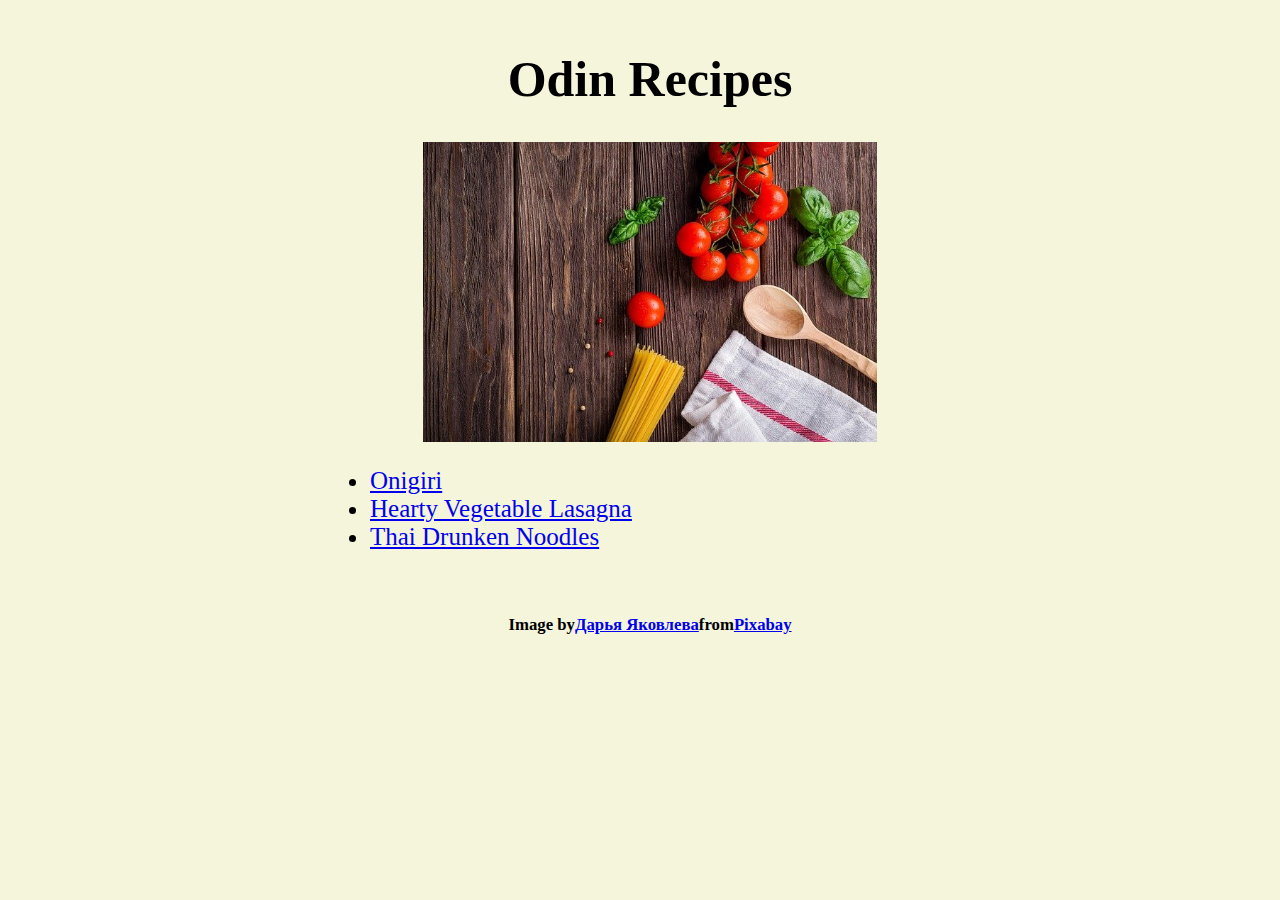
<file: index.html>
<!DOCTYPE html>
<html lang="en">
<head>
    <meta charset="UTF-8">
    <meta http-equiv="X-UA-Compatible" content="IE=edge">
    <meta name="viewport" content="width=device-width, initial-scale=1.0">
    <link rel="stylesheet" href="styles.css">
    <title>Odin Recipes</title>
</head>
<body>
  <div class="content">
    <h1>Odin Recipes</h1>
    <div class="section">
    <img src="./images/spaghetti-g76f0ab3c4_640.jpg" alt="A picture of Spaghetti and Herbs.">
    </div>
    <div class="section">
    <ul>
    <li><a href="recipes/onigiri.html">Onigiri</a></li>
    <li><a href="recipes/hearty-vegetable-lasagna.html">Hearty Vegetable Lasagna</a></li>
    <li><a href="recipes/Pad-kee-mao.html">Thai Drunken Noodles</a></li>
    </ul>
    </div>
    <h6>Image by <a href="https://pixabay.com/users/daria-yakovleva-3938704/?utm_source=link-attribution&amp;utm_medium=referral&amp;utm_campaign=image&amp;utm_content=1932466">Дарья Яковлева</a> from <a href="https://pixabay.com/?utm_source=link-attribution&amp;utm_medium=referral&amp;utm_campaign=image&amp;utm_content=1932466">Pixabay</a></h6>
  </div>
</body>
</html>
</file>
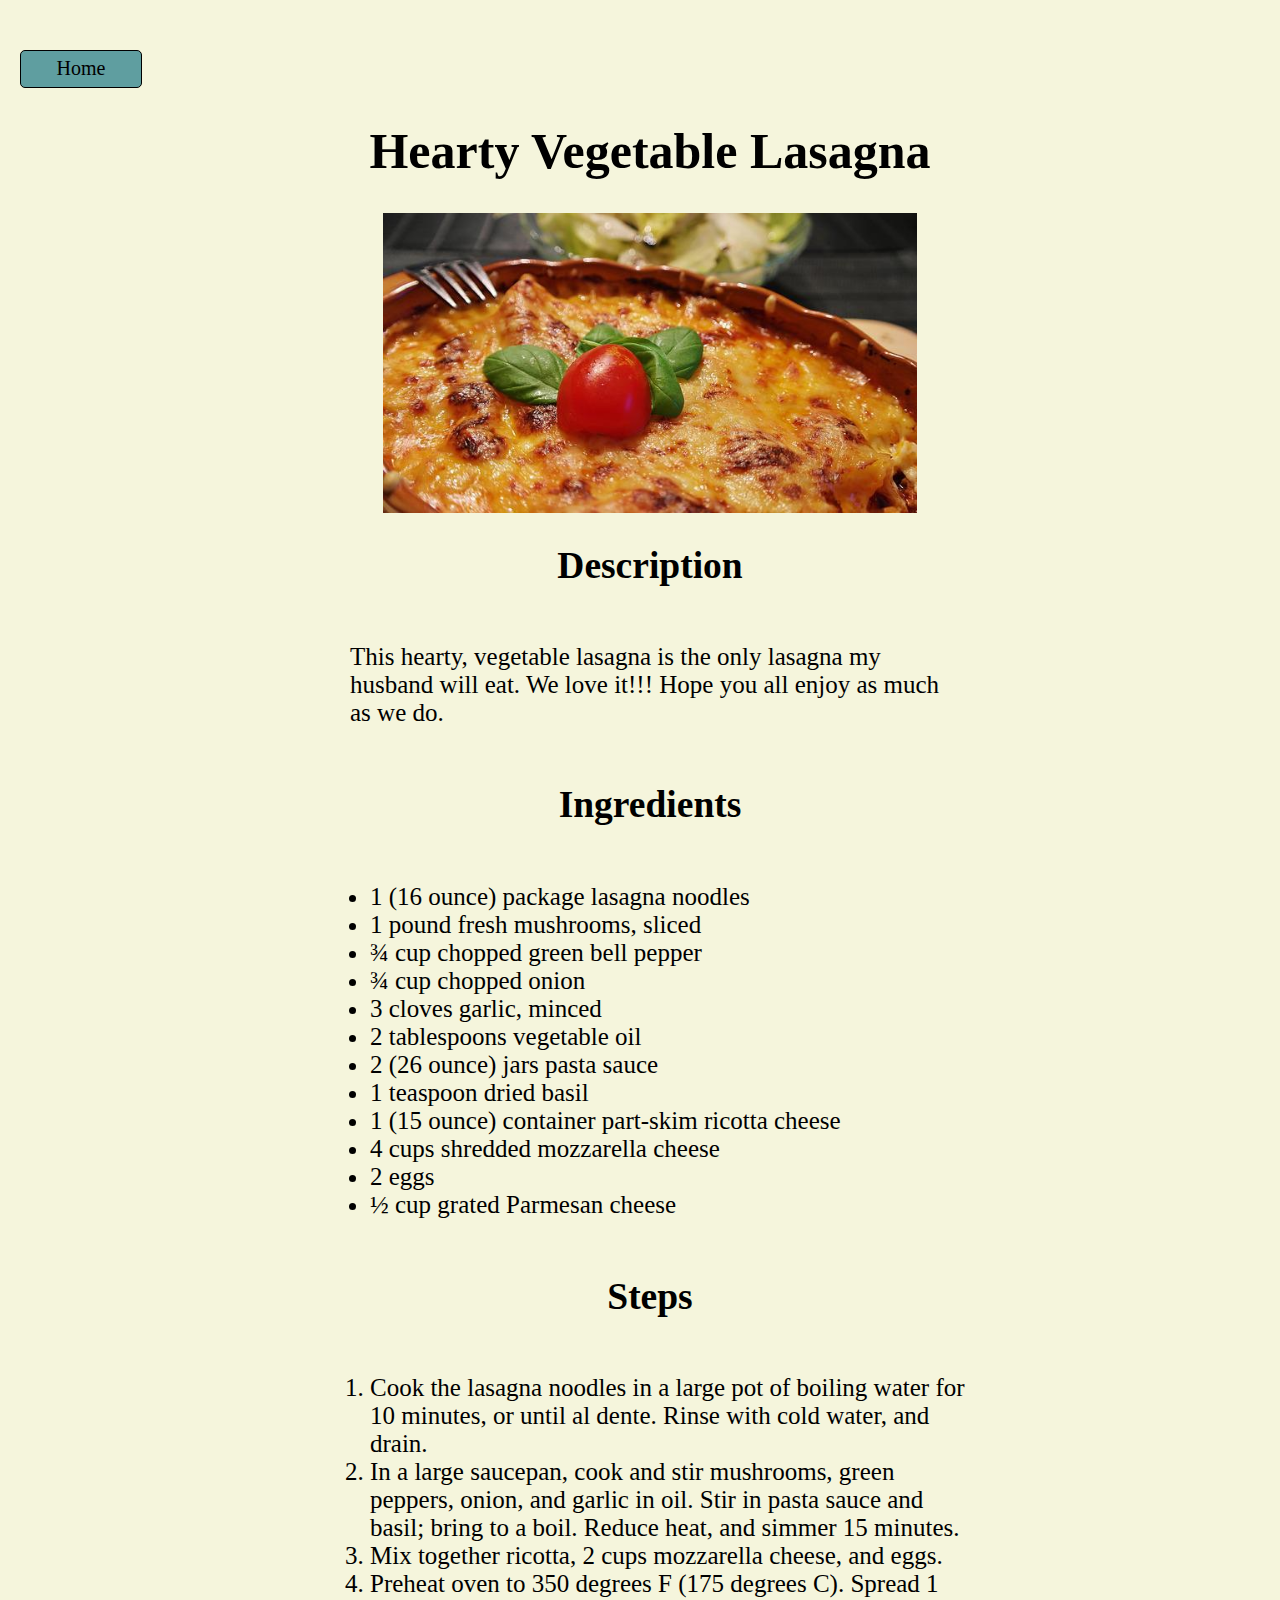
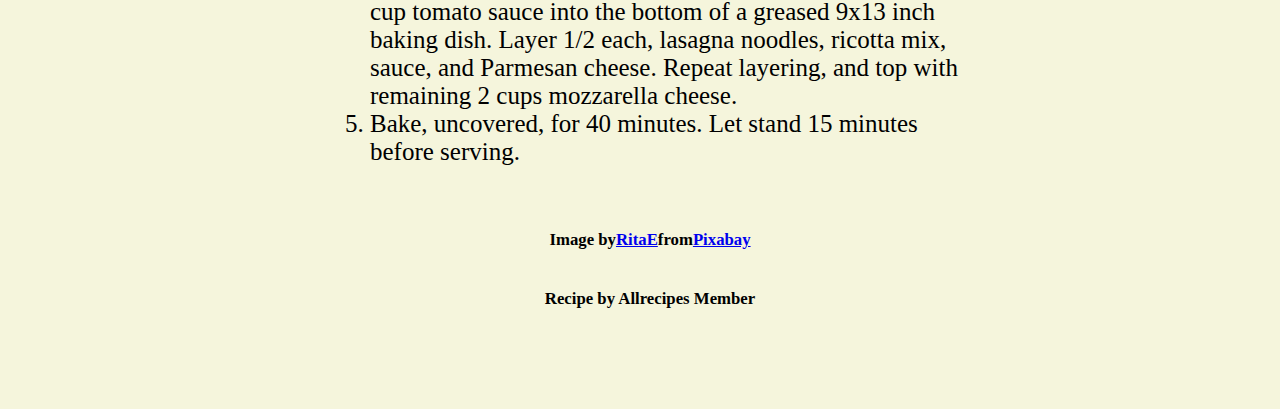
<file: recipes/hearty-vegetable-lasagna.html>
<!DOCTYPE html>
<html lang="en">
<head>
    <meta charset="UTF-8">
    <meta http-equiv="X-UA-Compatible" content="IE=edge">
    <meta name="viewport" content="width=device-width, initial-scale=1.0">
    <link rel="stylesheet" href="../styles.css">
    <title>Document</title>
</head>
<body>
  <div class="content">
    <a href="../index.html" class="btn">Home</a>
    <h1>Hearty Vegetable Lasagna</h1>
    <div class="section">
    <img src="../images/lasagna-g53d83017a_640.jpg" alt="A bowl of delicious Vegetable Lasagna.">
    </div>
    <h2>Description</h2>
    <div class="section">
    <p>This hearty, vegetable lasagna is the only lasagna my husband will eat. We love it!!! Hope you all enjoy as much as we do.</p>
    </div>
    <h2>Ingredients</h2>
    <div class="section">
    <ul>
        <li>1 (16 ounce) package lasagna noodles</li>
        <li>1 pound fresh mushrooms, sliced</li>
        <li>¾ cup chopped green bell pepper</li>
        <li>¾ cup chopped onion</li>
        <li>3 cloves garlic, minced</li>
        <li>2 tablespoons vegetable oil</li>
        <li>2 (26 ounce) jars pasta sauce</li>
        <li>1 teaspoon dried basil</li>
        <li>1 (15 ounce) container part-skim ricotta cheese</li>
        <li>4 cups shredded mozzarella cheese</li>
        <li>2 eggs</li>
        <li>½ cup grated Parmesan cheese</li>
    </ul>
    </div>
    <h2>Steps</h2>
    <div class="section">
    <ol>
        <li>Cook the lasagna noodles in a large pot of boiling water for 10 minutes, or until al dente. Rinse with cold water, and drain.</li>
        <li>In a large saucepan, cook and stir mushrooms, green peppers, onion, and garlic in oil. Stir in pasta sauce and basil; bring to a boil. Reduce heat, and simmer 15 minutes.</li>
        <li>Mix together ricotta, 2 cups mozzarella cheese, and eggs.</li>
        <li>Preheat oven to 350 degrees F (175 degrees C). Spread 1 cup tomato sauce into the bottom of a greased 9x13 inch baking dish. Layer 1/2 each, lasagna noodles, ricotta mix, sauce, and Parmesan cheese. Repeat layering, and top with remaining 2 cups mozzarella cheese.</li>
        <li>Bake, uncovered, for 40 minutes. Let stand 15 minutes before serving.</li>
    </ol>
    </div>

    <h6>Image by <a href="https://pixabay.com/users/ritae-19628/?utm_source=link-attribution&amp;utm_medium=referral&amp;utm_campaign=image&amp;utm_content=1900529">RitaE</a> from <a href="https://pixabay.com/?utm_source=link-attribution&amp;utm_medium=referral&amp;utm_campaign=image&amp;utm_content=1900529">Pixabay</a></h6>
    <h6>Recipe by Allrecipes Member</h6>
  </div>
</body>
</html>
</file>
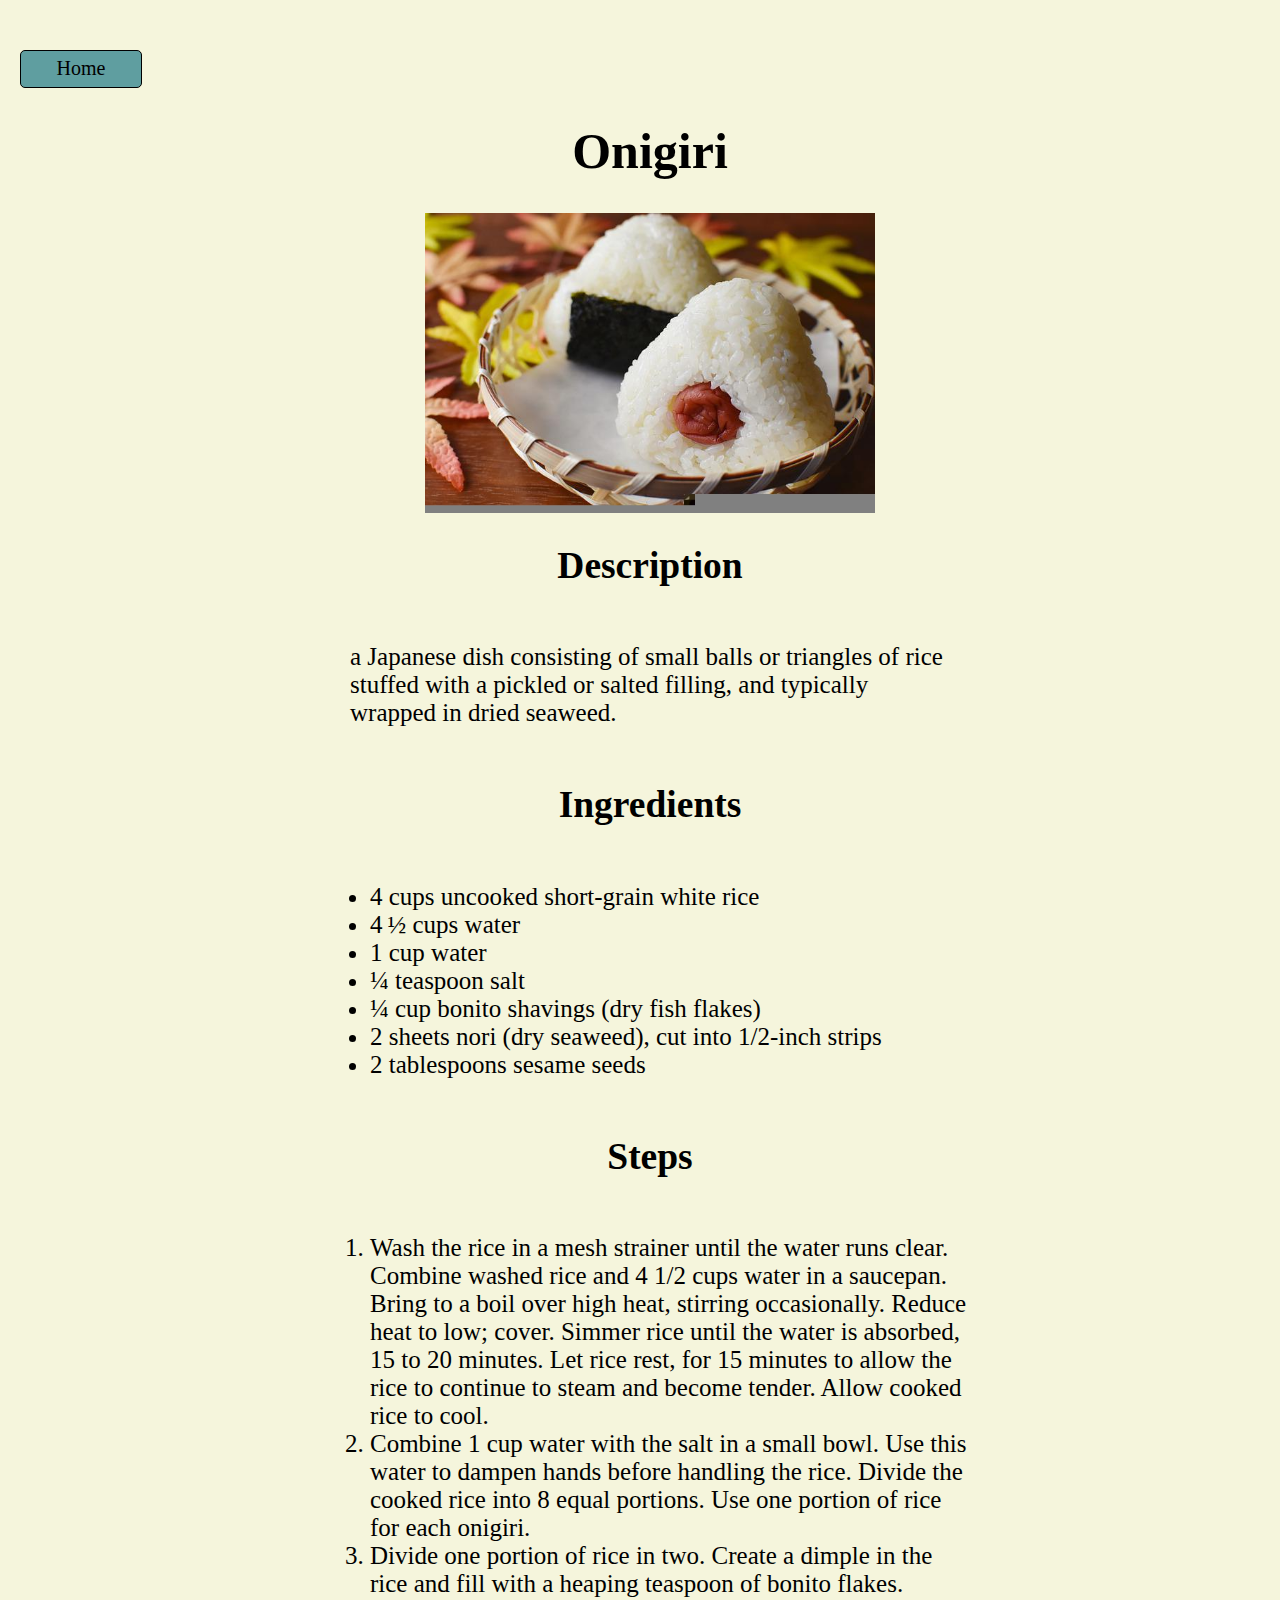
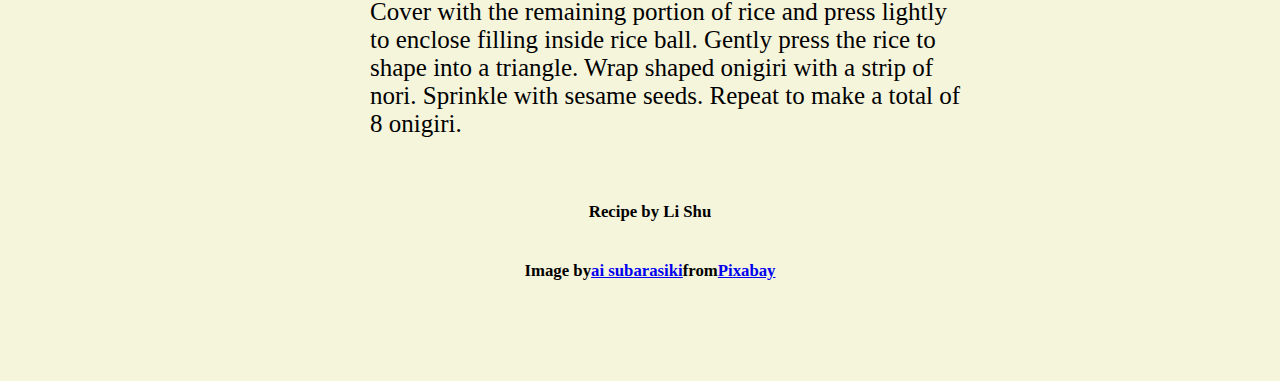
<file: recipes/onigiri.html>
<!DOCTYPE html>
<html lang="en">
<head>
    <meta charset="UTF-8">
    <meta http-equiv="X-UA-Compatible" content="IE=edge">
    <meta name="viewport" content="width=device-width, initial-scale=1.0">
    <link rel="stylesheet" href="../styles.css">
    <title>Recipes</title>
</head>
<body>
    <div class="content">
    <a href="../index.html" class="btn">Home</a>
    <h1>Onigiri</h1>
    <div class="section">
    <img src="../images/rice-ball-g3083dac6f_640.jpg" alt="A picture of an onigiri dish.">
    </div>
    <h2>Description</h2>
    <div class="section">
    <p>a Japanese dish consisting of small balls or triangles of rice stuffed with a pickled or salted filling, and typically wrapped in dried seaweed.</p>
    </div>
    <h2>Ingredients</h2>
    <div class="section">
    <ul>
        <li>4 cups uncooked short-grain white rice</li>
        <li>4 ½ cups water</li>
        <li>1 cup water</li>
        <li>¼ teaspoon salt</li>
        <li>¼ cup bonito shavings (dry fish flakes)</li>
        <li>2 sheets nori (dry seaweed), cut into 1/2-inch strips</li>
        <li>2 tablespoons sesame seeds</li>
    </ul>
    </div>
    <h2>Steps</h2>
    <div class="section">
    <ol>
        <li>Wash the rice in a mesh strainer until the water runs clear. Combine washed rice and 4 1/2 cups water in a saucepan. Bring to a boil over high heat, stirring occasionally. Reduce heat to low; cover. Simmer rice until the water is absorbed, 15 to 20 minutes. Let rice rest, for 15 minutes to allow the rice to continue to steam and become tender. Allow cooked rice to cool.</li>
        <li>Combine 1 cup water with the salt in a small bowl. Use this water to dampen hands before handling the rice. Divide the cooked rice into 8 equal portions. Use one portion of rice for each onigiri.</li>
        <li>Divide one portion of rice in two. Create a dimple in the rice and fill with a heaping teaspoon of bonito flakes. Cover with the remaining portion of rice and press lightly to enclose filling inside rice ball. Gently press the rice to shape into a triangle. Wrap shaped onigiri with a strip of nori. Sprinkle with sesame seeds. Repeat to make a total of 8 onigiri.</li>
    </ol>
    </div>

    <h6>Recipe by Li Shu</h6>
    <h6>Image by <a href="https://pixabay.com/users/subarasikiai-21956773/?utm_source=link-attribution&amp;utm_medium=referral&amp;utm_campaign=image&amp;utm_content=6511221">ai subarasiki</a> from <a href="https://pixabay.com/?utm_source=link-attribution&amp;utm_medium=referral&amp;utm_campaign=image&amp;utm_content=6511221">Pixabay</a></h6>
    </div>
</body>
</html>
</file>
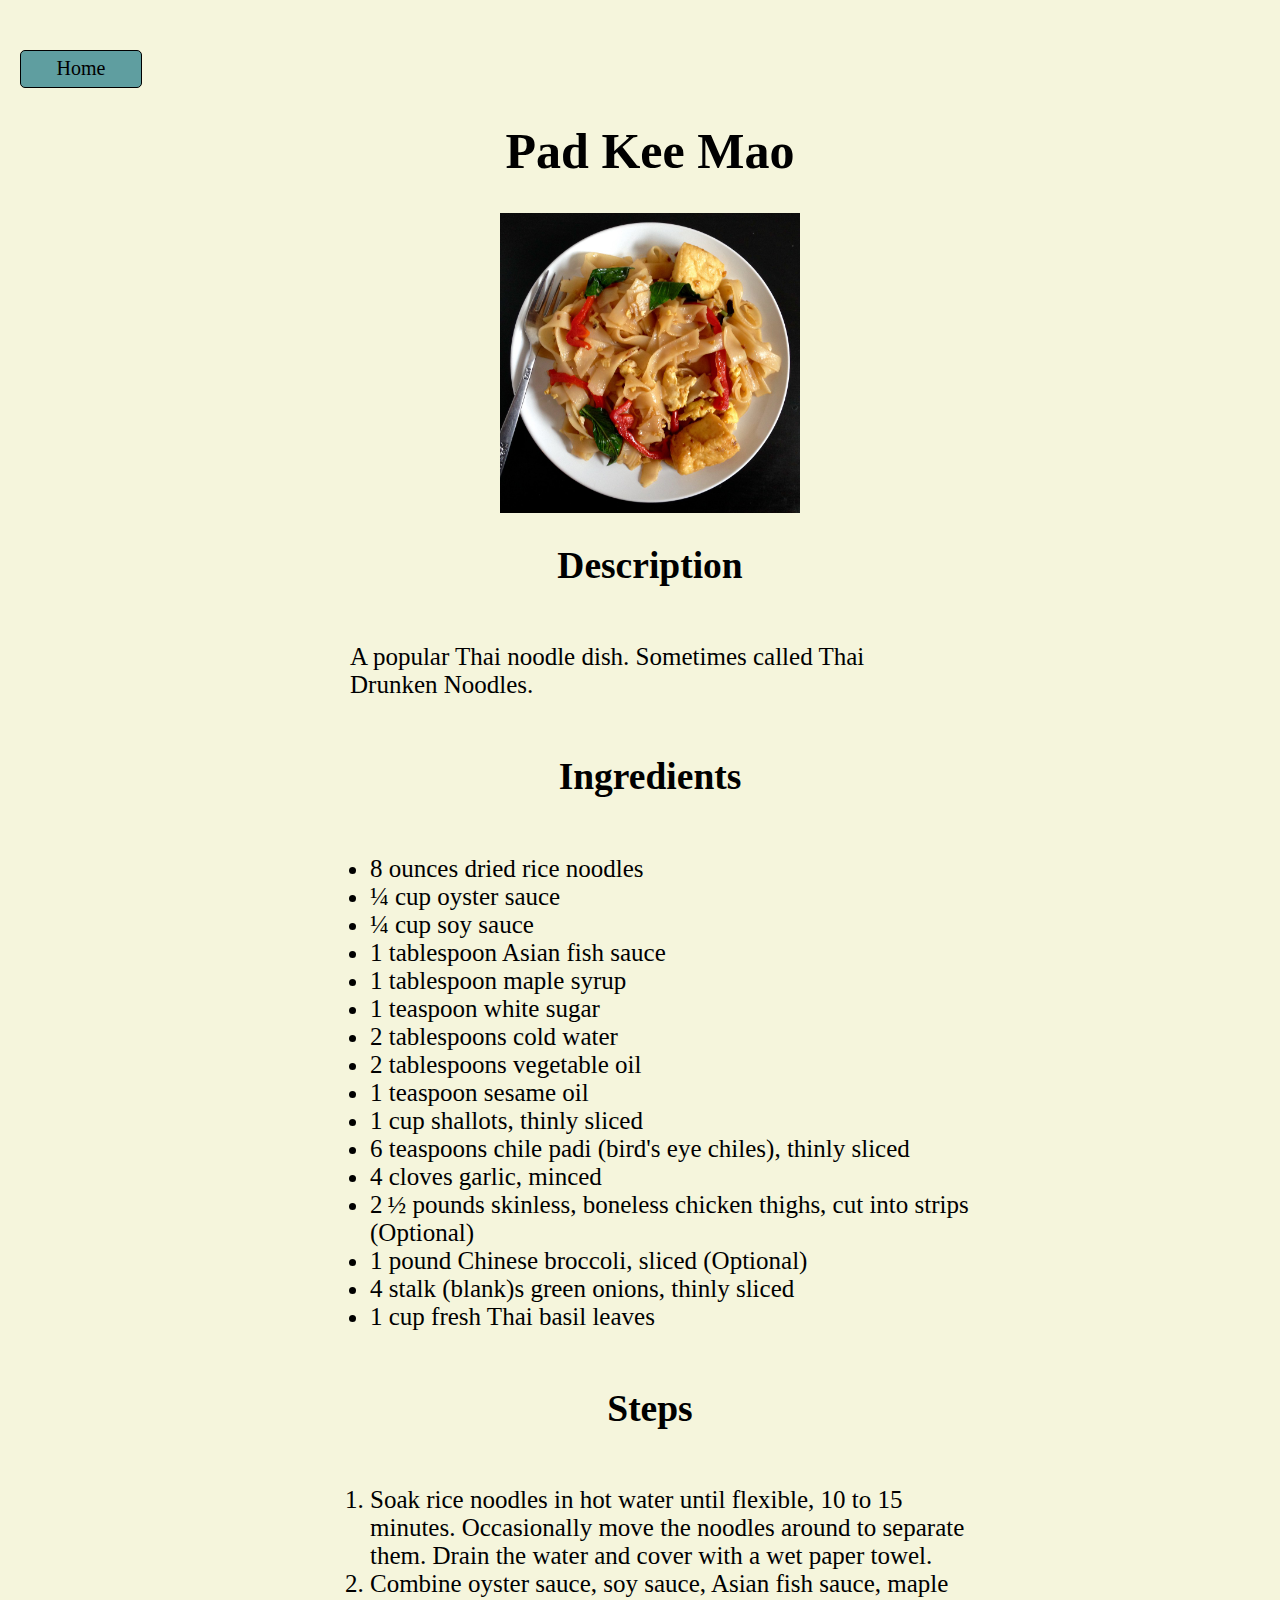
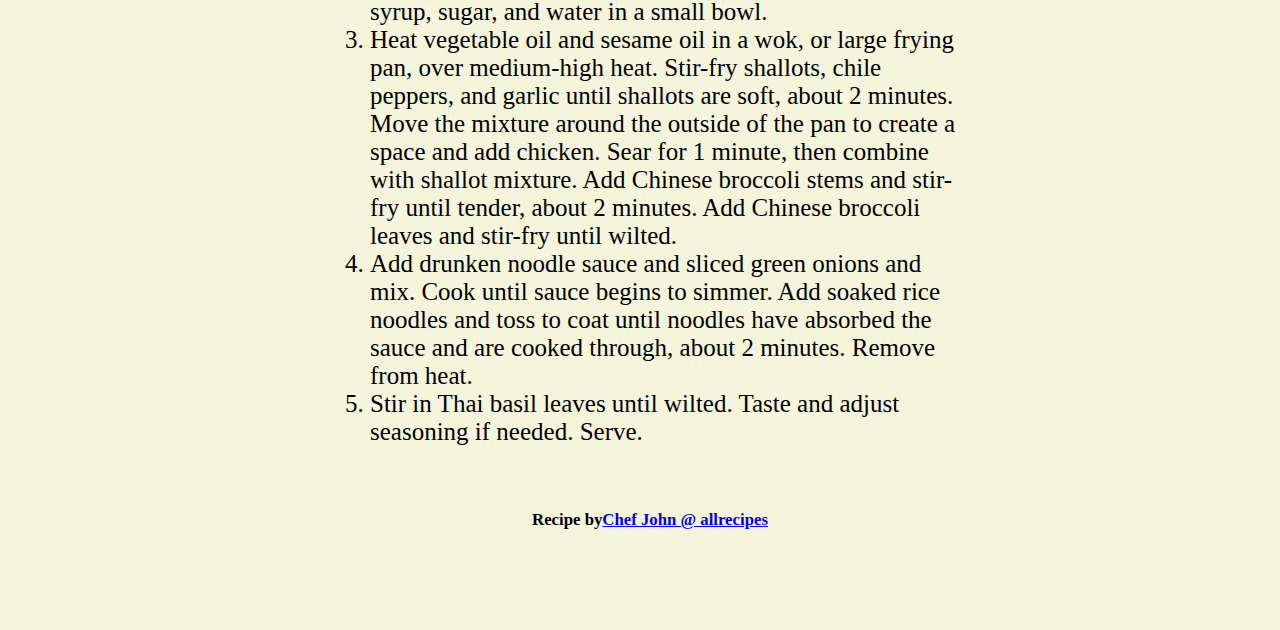
<file: recipes/Pad-kee-mao.html>
<!DOCTYPE html>
<html lang="en">
<head>
    <meta charset="UTF-8">
    <meta http-equiv="X-UA-Compatible" content="IE=edge">
    <meta name="viewport" content="width=device-width, initial-scale=1.0">
    <link rel="stylesheet" href="../styles.css">
    <title>Pad Kee Mao</title>
</head>
<body>
    <div class="content">
        <a href="../index.html" class="btn">Home</a>
        <h1>Pad Kee Mao</h1>
        <div class="section">
            <img src="../images/Thai-Drunken-Noodle.jpg" alt="A picture of delicious pad kee mao.">
        </div>
        <h2>Description</h2>
        <div class="section">
            <p>A popular Thai noodle dish. Sometimes called Thai Drunken Noodles.</p>
        </div>
        <h2>Ingredients</h2>
        <div class="section">
            <ul>
                <li>8 ounces dried rice noodles</li>
                <li>¼ cup oyster sauce</li>
                <li>¼ cup soy sauce</li>
                <li>1 tablespoon Asian fish sauce</li>
                <li>1 tablespoon maple syrup</li>
                <li>1 teaspoon white sugar</li>
                <li>2 tablespoons cold water</li>
                <li>2 tablespoons vegetable oil</li>
                <li>1 teaspoon sesame oil</li>
                <li>1 cup shallots, thinly sliced</li>
                <li>6 teaspoons chile padi (bird's eye chiles), thinly sliced</li>
                <li>4 cloves garlic, minced</li>
                <li>2 ½ pounds skinless, boneless chicken thighs, cut into strips (Optional)</li>
                <li>1 pound Chinese broccoli, sliced (Optional)</li>
                <li>4 stalk (blank)s green onions, thinly sliced</li>
                <li>1 cup fresh Thai basil leaves</li>
            </ul>
        </div>
        <h2>Steps</h2>
        <div class="section">
            <ol>
                <li>Soak rice noodles in hot water until flexible, 10 to 15 minutes. Occasionally move the noodles around to separate them. Drain the water and cover with a wet paper towel.</li>
                <li>Combine oyster sauce, soy sauce, Asian fish sauce, maple syrup, sugar, and water in a small bowl.</li>
                <li>Heat vegetable oil and sesame oil in a wok, or large frying pan, over medium-high heat. Stir-fry shallots, chile peppers, and garlic until shallots are soft, about 2 minutes. Move the mixture around the outside of the pan to create a space and add chicken. Sear for 1 minute, then combine with shallot mixture. Add Chinese broccoli stems and stir-fry until tender, about 2 minutes. Add Chinese broccoli leaves and stir-fry until wilted.</li>
                <li>Add drunken noodle sauce and sliced green onions and mix. Cook until sauce begins to simmer. Add soaked rice noodles and toss to coat until noodles have absorbed the sauce and are cooked through, about 2 minutes. Remove from heat.</li>
                <li>Stir in Thai basil leaves until wilted. Taste and adjust seasoning if needed. Serve.</li>
            </ol>
        </div>

        <h6>Recipe by <a href="https://www.allrecipes.com/recipe/8385585/chef-johns-drunken-noodles/">Chef John @ allrecipes</a></h6> 



    </div>
    
</body>
</html>
</file>
<file: styles.css>
body {
    background-color: beige;
    font-size: 25px;
    margin: 50px 0px 100px 20px;
}

img {
    height: 300px;
    width: auto;
}

p,
ol, 
ul {
    width: 600px;
}

h1,
h2,
h3,
h6,

.section {
    display: flex;
    justify-content: center;
    align-items: center;
}

.btn {
    font-size: 20px;
    width: 120px;
    height: 30px;
    display: block;
    text-decoration: none;
    color: black;
    background-color: cadetblue;
    border: black 1px solid;
    border-radius: 5px;
    text-align: center;
    padding-top: 6px;
}
</file>
